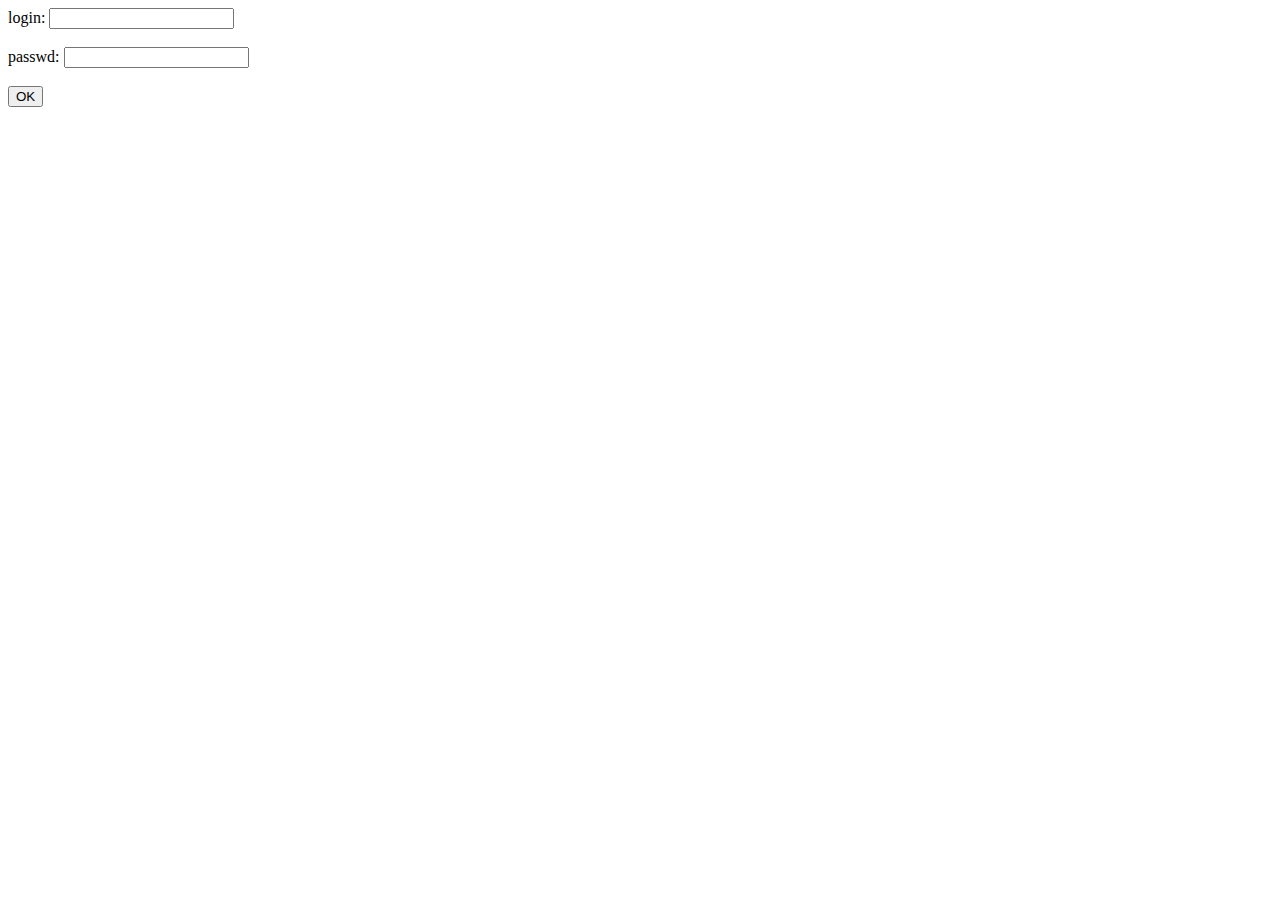
<file: d04/ex01/index.html>
<html>
	<body>
		<form action="create.php" method="POST">
		login: <input name="login" value=""><br><br>
		passwd:	<input name="passwd" value=""><br><br>
		<input type="submit" name="submit" value="OK" />
		</form>
	</body>
</html>
</file>
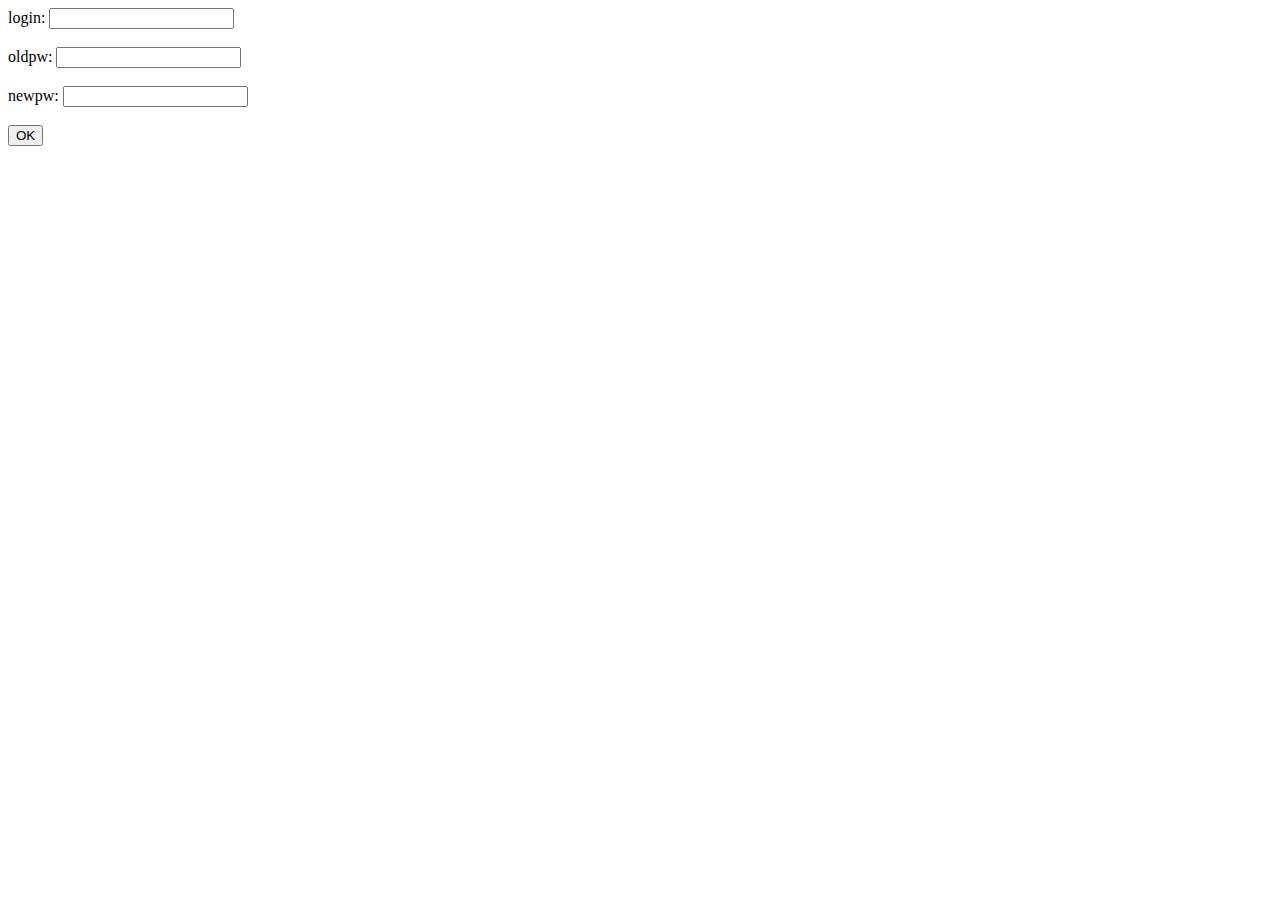
<file: d04/ex02/index.html>
<html>
	<body>
		<form action="modif.php" method="POST">
			login: <input name="login" value=""><br><br>
			oldpw: <input name="oldpw" value=""><br><br>
			newpw: <input name="newpw" value=""><br><br>
			<input type="submit" name="submit" value="OK" />
		</form>
	</body>
</html>
</file>
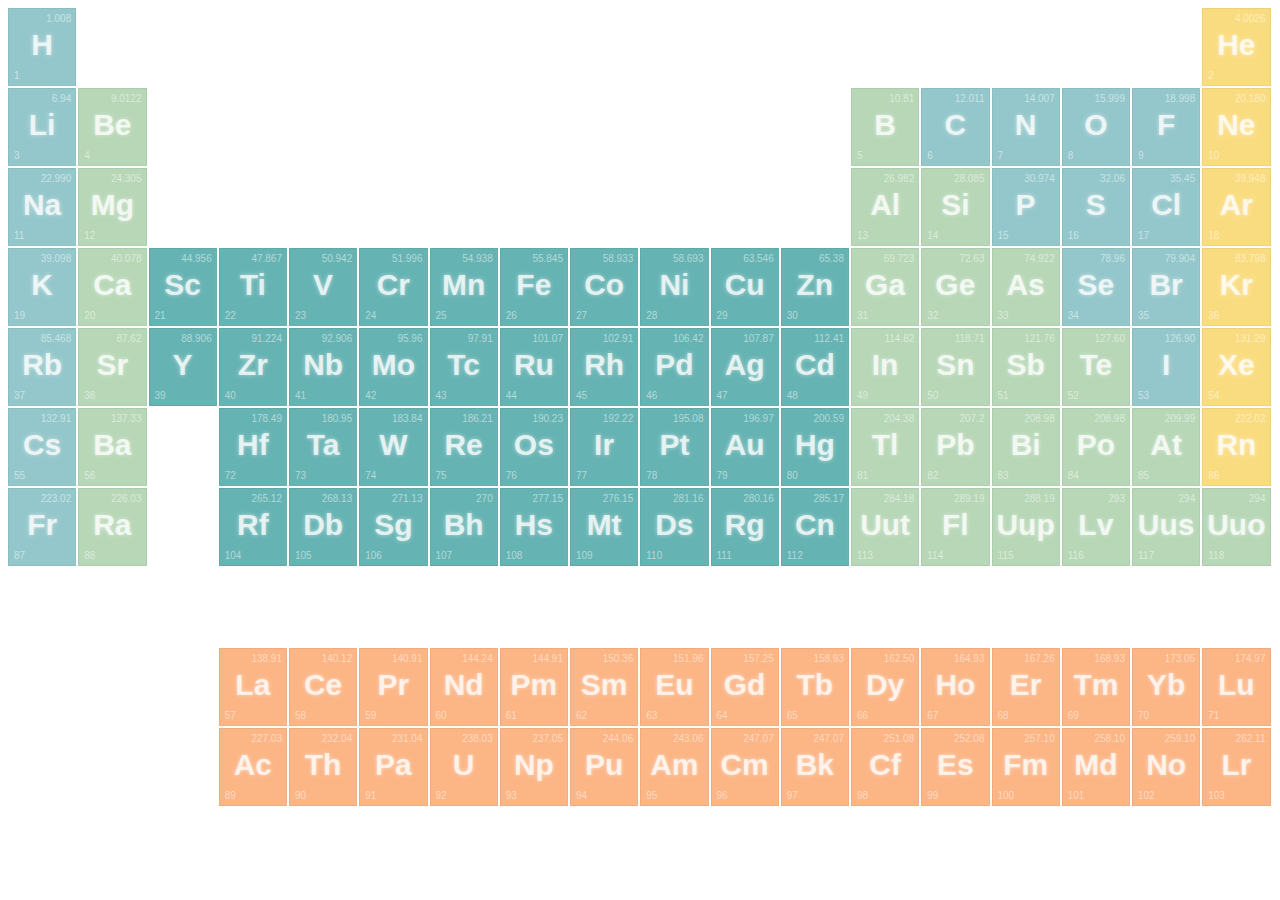
<file: d00/ex01/mendeleiev.html>
<HTML>
	<HEAD>
		<TITLE>Mr. Poopybutthole Periodic Table</TITLE>
	<STYLE>
html
{
	background: url("https://vignette4.wikia.nocookie.net/rickandmorty/images/3/37/Mr_poopy_butthole.png/revision/latest?cb=20150819161234") no-repeat center center fixed;
}
    body {
        font-family: Arial;
        .transform(translateZ(0));
    }
    
    .periodic {
        position: relative;
        height: 200px;
        margin-right: -1px;
        text-shadow: none;
    }
    
    .periodic-row {
        clear: both;
        height: 10%;
    }
    
    .cell {
        float: left;
        position: relative;
        width: 5.55%;
        height: 100%;
    }
    
    .element {
        position: absolute;
        top: 0;
        left: 0;
        bottom: 1px;
        right: 1px;
        box-sizing: border-box;
        box-shadow: 0px 0px 4px rgba(255,255,255,0.5);
        border: 1px solid rgba(0,0,0,0.05);
        text-align: center;
        cursor: default;
        pointer-events: none;
        background-color: rgba(0, 128, 128, 0.6);
    }
    
    .at_num,
    .at_details {
        position: absolute;
        font-size: 4px;
        color: rgba(255,255,255,0.5);
        opacity: 0;
    }
    
    .at_num {
        bottom: 4px;
        left: 5px;
    }
    
    .symbol {
        position: absolute;
        top: 50%;
        left: 0px;
        right: 0px;
        margin-top: -4px;
        font-size: 9px;
        line-height: 1;
        height: 9px;
        color: rgba(255,255,255,0.9);
    }
    
    .at_details {
        top: 4px;
        right: 4px;
    }

    .cell:nth-child(-n+2) .element,
    .cell:nth-child(n+13) .element {
        background-color: rgba(135, 188, 135, 0.6);
    }
    
    .cell:nth-child(1) .element,
    .periodic-row:nth-child(2) .cell:nth-child(n+14) .element,
    .periodic-row:nth-child(3) .cell:nth-child(n+15) .element,
    .periodic-row:nth-child(4) .cell:nth-child(n+16) .element,
    .periodic-row:nth-child(5) .cell:nth-child(n+17) .element {
        background-color: rgba(77, 161, 169, 0.6);
    }
    
    .periodic-row:nth-child(-n+6) .cell:nth-child(18) .element {
        background-color: rgba(246, 196, 43, 0.6);
    }
    
    .periodic-row:nth-child(n+9) .element {
        background-color: rgba(250, 131, 52, 0.6);
    }
    
    @media (min-width: 600px) {
        .periodic {
            height: 460px;
            margin-right: -2px;
        }
        
        .element {
            right: 2px;
            bottom: 2px;
        }
        
        .at_num,
        .at_details {
            font-size: 10px;
            opacity: 1;
        }
        
        .symbol {
            margin-top: -17px;
            font-size: 16px;
            font-weight: bold;
            line-height: 30px;
            height: 30px;
            color: rgba(255,255,255,0.75);
            text-shadow: 0 0 4px rgba(255,255,255,0.5);
        }
    }
    
    @media (min-width: 800px) {
        .periodic {
            height: 540px;
        }
        
        .symbol {
            font-size: 20px;
        }
    }
    
    @media (min-width: 992px) {
        .periodic {
            height: 680px;
        }
        
        .at_num,
        .at_details {
            font-size: 10px;
        }
        
        .symbol {
            font-size: 24px;
        }
    }
    
    @media (min-width: 1200px) {
        .periodic {
            height: 800px;
        }
        
        .at_num,
        .at_details {
            font-size: 10px;
        }
        
        .symbol {
            font-size: 30px;
        }
    }
	</STYLE>
	</HEAD>
	
<div class="periodic">
    <div class="periodic-row">
        <div class="cell">
            <div class="element">
                <div class="at_num">1</div>
                <div class="symbol">H</div>
                <div class="at_details">1.008</div>
            </div>
        </div>
        <div class="cell"></div>
        <div class="cell"></div>
        <div class="cell"></div>
        <div class="cell"></div>
        <div class="cell"></div>
        <div class="cell"></div>
        <div class="cell"></div>
        <div class="cell"></div>
        <div class="cell"></div>
        <div class="cell"></div>
        <div class="cell"></div>
        <div class="cell"></div>
        <div class="cell"></div>
        <div class="cell"></div>
        <div class="cell"></div>
        <div class="cell"></div>
        <div class="cell">
            <div class="element">
                <div class="at_num">2</div>
                <div class="symbol">He</div>
                <div class="at_details">4.0026</div>
            </div>
        </div>
    </div>
    <div class="periodic-row">
        <div class="cell">
            <div class="element">
                <div class="at_num">3</div>
                <div class="symbol">Li</div>
                <div class="at_details">6.94</div>
            </div>
        </div>
        <div class="cell">
            <div class="element">
                <div class="at_num">4</div>
                <div class="symbol">Be</div>
				<div class="at_details">9.0122</div>
            </div>
        </div>
        <div class="cell"></div>
        <div class="cell"></div>
        <div class="cell"></div>
        <div class="cell"></div>
        <div class="cell"></div>
        <div class="cell"></div>
        <div class="cell"></div>
        <div class="cell"></div>
        <div class="cell"></div>
        <div class="cell"></div>
        <div class="cell">
            <div class="element">
                <div class="at_num">5</div>
                <div class="symbol">B</div>
                <div class="at_details">10.81</div>
            </div>
        </div>
        <div class="cell">
            <div class="element">
                <div class="at_num">6</div>
                <div class="symbol">C</div>
                <div class="at_details">12.011</div>
            </div>
        </div>
        <div class="cell">
            <div class="element">
                <div class="at_num">7</div>
                <div class="symbol">N</div>
                <div class="at_details">14.007</div>
            </div>
        </div>
        <div class="cell">
            <div class="element">
                <div class="at_num">8</div>
                <div class="symbol">O</div>
                <div class="at_details">15.999</div>
            </div>
        </div>
        <div class="cell">
            <div class="element">
                <div class="at_num">9</div>
                <div class="symbol">F</div>
                <div class="at_details">18.998</div>
            </div>
        </div>
        <div class="cell">
            <div class="element">
                <div class="at_num">10</div>
                <div class="symbol">Ne</div>
                <div class="at_details">20.180</div>
            </div>
        </div>
    </div>
    <div class="periodic-row">
        <div class="cell">
            <div class="element">
                <div class="at_num">11</div>
                <div class="symbol">Na</div>
                <div class="at_details">22.990</div>
            </div>
        </div>
        <div class="cell">
            <div class="element">
                <div class="at_num">12</div>
                <div class="symbol">Mg</div>
                <div class="at_details">24.305</div>
            </div>
        </div>
        <div class="cell"></div>
        <div class="cell"></div>
        <div class="cell"></div>
        <div class="cell"></div>
        <div class="cell"></div>
        <div class="cell"></div>
        <div class="cell"></div>
        <div class="cell"></div>
        <div class="cell"></div>
        <div class="cell"></div>
        <div class="cell">
            <div class="element">
                <div class="at_num">13</div>
                <div class="symbol">Al</div>
                <div class="at_details">26.982</div>
            </div>
        </div>
        <div class="cell">
            <div class="element">
                <div class="at_num">14</div>
                <div class="symbol">Si</div>
                <div class="at_details">28.085</div>
            </div>
        </div>
        <div class="cell">
            <div class="element">
                <div class="at_num">15</div>
                <div class="symbol">P</div>
                <div class="at_details">30.974</div>
            </div>
        </div>
        <div class="cell">
            <div class="element">
                <div class="at_num">16</div>
                <div class="symbol">S</div>
                <div class="at_details">32.06</div>
            </div>
        </div>
        <div class="cell">
            <div class="element">
                <div class="at_num">17</div>
                <div class="symbol">Cl</div>
                <div class="at_details">35.45</div>
            </div>
        </div>
        <div class="cell">
            <div class="element">
                <div class="at_num">18</div>
                <div class="symbol">Ar</div>
                <div class="at_details">39.948</div>
            </div>
        </div>
    </div>
    <div class="periodic-row">
        <div class="cell">
            <div class="element">
                <div class="at_num">19</div>
                <div class="symbol">K</div>
				<div class="at_details">39.098</div>
            </div>
        </div>
        <div class="cell">
            <div class="element">
                <div class="at_num">20</div>
                <div class="symbol">Ca</div>
                <div class="at_details">40.078</div>
            </div>
        </div>
        <div class="cell">
            <div class="element">
                <div class="at_num">21</div>
                <div class="symbol">Sc</div>
                <div class="at_details">44.956</div>
            </div>
        </div>
        <div class="cell">
            <div class="element">
                <div class="at_num">22</div>
                <div class="symbol">Ti</div>
                <div class="at_details">47.867</div>
            </div>
        </div>
        <div class="cell">
            <div class="element">
                <div class="at_num">23</div>
                <div class="symbol">V</div>
                <div class="at_details">50.942</div>
            </div>
        </div>
        <div class="cell">
            <div class="element">
                <div class="at_num">24</div>
                <div class="symbol">Cr</div>
                <div class="at_details">51.996</div>
            </div>
        </div>
        <div class="cell">
            <div class="element">
                <div class="at_num">25</div>
                <div class="symbol">Mn</div>
                <div class="at_details">54.938</div>
            </div>
        </div>
        <div class="cell">
            <div class="element">
                <div class="at_num">26</div>
                <div class="symbol">Fe</div>
                <div class="at_details">55.845</div>
            </div>
        </div>
        <div class="cell">
            <div class="element">
                <div class="at_num">27</div>
                <div class="symbol">Co</div>
                <div class="at_details">58.933</div>
            </div>
        </div>
        <div class="cell">
            <div class="element">
                <div class="at_num">28</div>
                <div class="symbol">Ni</div>
                <div class="at_details">58.693</div>
            </div>
        </div>
        <div class="cell">
            <div class="element">
                <div class="at_num">29</div>
                <div class="symbol">Cu</div>
                <div class="at_details">63.546</div>
            </div>
        </div>
        <div class="cell">
            <div class="element">
                <div class="at_num">30</div>
                <div class="symbol">Zn</div>
                <div class="at_details">65.38</div>
            </div>
        </div>
        <div class="cell">
            <div class="element">
                <div class="at_num">31</div>
                <div class="symbol">Ga</div>
                <div class="at_details">69.723</div>
            </div>
        </div>
        <div class="cell">
            <div class="element">
                <div class="at_num">32</div>
                <div class="symbol">Ge</div>
                <div class="at_details">72.63</div>
            </div>
        </div>
        <div class="cell">
            <div class="element">
                <div class="at_num">33</div>
                <div class="symbol">As</div>
                <div class="at_details">74.922</div>
            </div>
        </div>
        <div class="cell">
            <div class="element">
                <div class="at_num">34</div>
                <div class="symbol">Se</div>
                <div class="at_details">78.96</div>
            </div>
        </div>
        <div class="cell">
            <div class="element">
                <div class="at_num">35</div>
                <div class="symbol">Br</div>
                <div class="at_details">79.904</div>
            </div>
        </div>
        <div class="cell">
            <div class="element">
                <div class="at_num">36</div>
                <div class="symbol">Kr</div>
                <div class="at_details">83.798</div>
            </div>
        </div>
    </div>
    <div class="periodic-row">
        <div class="cell">
            <div class="element">
                <div class="at_num">37</div>
                <div class="symbol">Rb</div>
                <div class="at_details">85.468</div>
            </div>
        </div>
        <div class="cell">
            <div class="element">
                <div class="at_num">38</div>
                <div class="symbol">Sr</div>
                <div class="at_details">87.62</div>
            </div>
        </div>
        <div class="cell">
            <div class="element">
                <div class="at_num">39</div>
                <div class="symbol">Y</div>
                <div class="at_details">88.906</div>
            </div>
        </div>
        <div class="cell">
            <div class="element">
                <div class="at_num">40</div>
                <div class="symbol">Zr</div>
                <div class="at_details">91.224</div>
            </div>
        </div>
        <div class="cell">
            <div class="element">
                <div class="at_num">41</div>
                <div class="symbol">Nb</div>
                <div class="at_details">92.906</div>
            </div>
        </div>
        <div class="cell">
            <div class="element">
                <div class="at_num">42</div>
                <div class="symbol">Mo</div>
                <div class="at_details">95.96</div>
            </div>
        </div>
        <div class="cell">
            <div class="element">
                <div class="at_num">43</div>
                <div class="symbol">Tc</div>
                <div class="at_details">97.91</div>
            </div>
        </div>
        <div class="cell">
            <div class="element">
                <div class="at_num">44</div>
                <div class="symbol">Ru</div>
                <div class="at_details">101.07</div>
            </div>
        </div>
        <div class="cell">
            <div class="element">
                <div class="at_num">45</div>
                <div class="symbol">Rh</div>
                <div class="at_details">102.91</div>
            </div>
        </div>
        <div class="cell">
            <div class="element">
                <div class="at_num">46</div>
                <div class="symbol">Pd</div>
                <div class="at_details">106.42</div>
            </div>
        </div>
        <div class="cell">
            <div class="element">
                <div class="at_num">47</div>
                <div class="symbol">Ag</div>
                <div class="at_details">107.87</div>
            </div>
        </div>
        <div class="cell">
            <div class="element">
                <div class="at_num">48</div>
                <div class="symbol">Cd</div>
                <div class="at_details">112.41</div>
            </div>
        </div>
        <div class="cell">
            <div class="element">
                <div class="at_num">49</div>
                <div class="symbol">In</div>
                <div class="at_details">114.82</div>
            </div>
        </div>
        <div class="cell">
            <div class="element">
                <div class="at_num">50</div>
                <div class="symbol">Sn</div>
                <div class="at_details">118.71</div>
            </div>
        </div>
        <div class="cell">
            <div class="element">
                <div class="at_num">51</div>
                <div class="symbol">Sb</div>
                <div class="at_details">121.76</div>
            </div>
        </div>
        <div class="cell">
            <div class="element">
                <div class="at_num">52</div>
                <div class="symbol">Te</div>
                <div class="at_details">127.60</div>
            </div>
        </div>
        <div class="cell">
            <div class="element">
                <div class="at_num">53</div>
                <div class="symbol">I</div>
                <div class="at_details">126.90</div>
            </div>
        </div>
        <div class="cell">
            <div class="element">
                <div class="at_num">54</div>
                <div class="symbol">Xe</div>
                <div class="at_details">131.29</div>
            </div>
        </div>
    </div>
    <div class="periodic-row">
        <div class="cell">
            <div class="element">
                <div class="at_num">55</div>
                <div class="symbol">Cs</div>
                <div class="at_details">132.91</div>
            </div>
        </div>
        <div class="cell">
            <div class="element">
                <div class="at_num">56</div>
                <div class="symbol">Ba</div>
                <div class="at_details">137.33</div>
            </div>
        </div>
        <div class="cell"></div>
        <div class="cell">
            <div class="element">
                <div class="at_num">72</div>
                <div class="symbol">Hf</div>
                <div class="at_details">178.49</div>
            </div>
        </div>
        <div class="cell">
            <div class="element">
                <div class="at_num">73</div>
                <div class="symbol">Ta</div>
                <div class="at_details">180.95</div>
            </div>
        </div>
        <div class="cell">
            <div class="element">
                <div class="at_num">74</div>
                <div class="symbol">W</div>
                <div class="at_details">183.84</div>
            </div>
        </div>
        <div class="cell">
            <div class="element">
                <div class="at_num">75</div>
                <div class="symbol">Re</div>
                <div class="at_details">186.21</div>
            </div>
        </div>
        <div class="cell">
            <div class="element">
                <div class="at_num">76</div>
                <div class="symbol">Os</div>
                <div class="at_details">190.23</div>
            </div>
        </div>
        <div class="cell">
            <div class="element">
                <div class="at_num">77</div>
                <div class="symbol">Ir</div>
                <div class="at_details">192.22</div>
            </div>
        </div>
        <div class="cell">
            <div class="element">
                <div class="at_num">78</div>
                <div class="symbol">Pt</div>
                <div class="at_details">195.08</div>
            </div>
        </div>
        <div class="cell">
            <div class="element">
                <div class="at_num">79</div>
                <div class="symbol">Au</div>
                <div class="at_details">196.97</div>
            </div>
        </div>
        <div class="cell">
            <div class="element">
                <div class="at_num">80</div>
                <div class="symbol">Hg</div>
                <div class="at_details">200.59</div>
            </div>
        </div>
        <div class="cell">
            <div class="element">
                <div class="at_num">81</div>
                <div class="symbol">Tl</div>
                <div class="at_details">204.38</div>
            </div>
        </div>
        <div class="cell">
            <div class="element">
                <div class="at_num">82</div>
                <div class="symbol">Pb</div>
                <div class="at_details">207.2</div>
            </div>
        </div>
        <div class="cell">
            <div class="element">
                <div class="at_num">83</div>
                <div class="symbol">Bi</div>
                <div class="at_details">208.98</div>
            </div>
        </div>
        <div class="cell">
            <div class="element">
                <div class="at_num">84</div>
                <div class="symbol">Po</div>
                <div class="at_details">208.98</div>
            </div>
        </div>
        <div class="cell">
            <div class="element">
                <div class="at_num">85</div>
                <div class="symbol">At</div>
                <div class="at_details">209.99</div>
            </div>
        </div>
        <div class="cell">
            <div class="element">
                <div class="at_num">86</div>
                <div class="symbol">Rn</div>
                <div class="at_details">222.02</div>
            </div>
        </div>
    </div>
    <div class="periodic-row">
        <div class="cell">
            <div class="element">
                <div class="at_num">87</div>
                <div class="symbol">Fr</div>
				<div class="at_details">223.02</div>
            </div>
        </div>
        <div class="cell">
            <div class="element">
                <div class="at_num">88</div>
                <div class="symbol">Ra</div>
                <div class="at_details">226.03</div>
            </div>
        </div>
        <div class="cell"></div>
        <div class="cell">
            <div class="element">
                <div class="at_num">104</div>
                <div class="symbol">Rf</div>
                <div class="at_details">265.12</div>
            </div>
        </div>
        <div class="cell">
            <div class="element">
                <div class="at_num">105</div>
                <div class="symbol">Db</div>
                <div class="at_details">268.13</div>
            </div>
        </div>
        <div class="cell">
            <div class="element">
                <div class="at_num">106</div>
                <div class="symbol">Sg</div>
                <div class="at_details">271.13</div>
            </div>
        </div>
        <div class="cell">
            <div class="element">
                <div class="at_num">107</div>
                <div class="symbol">Bh</div>
                <div class="at_details">270</div>
            </div>
        </div>
        <div class="cell">
            <div class="element">
                <div class="at_num">108</div>
                <div class="symbol">Hs</div>
                <div class="at_details">277.15</div>
            </div>
        </div>
        <div class="cell">
            <div class="element">
                <div class="at_num">109</div>
                <div class="symbol">Mt</div>
                <div class="at_details">276.15</div>
            </div>
        </div>
        <div class="cell">
            <div class="element">
                <div class="at_num">110</div>
                <div class="symbol">Ds</div>
                <div class="at_details">281.16</div>
            </div>
        </div>
        <div class="cell">
            <div class="element">
                <div class="at_num">111</div>
                <div class="symbol">Rg</div>
                <div class="at_details">280.16</div>
            </div>
        </div>
        <div class="cell">
            <div class="element">
                <div class="at_num">112</div>
                <div class="symbol">Cn</div>
                <div class="at_details">285.17</div>
            </div>
        </div>
        <div class="cell">
            <div class="element">
                <div class="at_num">113</div>
                <div class="symbol">Uut</div>
                <div class="at_details">284.18</div>
            </div>
        </div>
        <div class="cell">
            <div class="element">
                <div class="at_num">114</div>
                <div class="symbol">Fl</div>
                <div class="at_details">289.19</div>
            </div>
        </div>
        <div class="cell">
            <div class="element">
                <div class="at_num">115</div>
                <div class="symbol">Uup</div>
                <div class="at_details">288.19</div>
            </div>
        </div>
        <div class="cell">
            <div class="element">
                <div class="at_num">116</div>
                <div class="symbol">Lv</div>
                <div class="at_details">293</div>
            </div>
        </div>
        <div class="cell">
            <div class="element">
                <div class="at_num">117</div>
                <div class="symbol">Uus</div>
                <div class="at_details">294</div>
            </div>
        </div>
        <div class="cell">
            <div class="element">
                <div class="at_num">118</div>
                <div class="symbol">Uuo</div>
                <div class="at_details">294</div>
            </div>
        </div>
    </div>
    <div class="periodic-row"></div>
    <div class="periodic-row">
        <div class="cell"></div>
        <div class="cell"></div>
        <div class="cell"></div>
        <div class="cell">
            <div class="element">
                <div class="at_num">57</div>
                <div class="symbol">La</div>
                <div class="at_details">138.91</div>
            </div>
        </div>
        <div class="cell">
            <div class="element">
                <div class="at_num">58</div>
                <div class="symbol">Ce</div>
                <div class="at_details">140.12</div>
            </div>
        </div>
        <div class="cell">
            <div class="element">
                <div class="at_num">59</div>
                <div class="symbol">Pr</div>
                <div class="at_details">140.91</div>
            </div>
        </div>
        <div class="cell">
            <div class="element">
                <div class="at_num">60</div>
                <div class="symbol">Nd</div>
				<div class="at_details">144.24</div>
            </div>
        </div>
        <div class="cell">
            <div class="element">
                <div class="at_num">61</div>
                <div class="symbol">Pm</div>
                <div class="at_details">144.91</div>
            </div>
        </div>
        <div class="cell">
            <div class="element">
                <div class="at_num">62</div>
                <div class="symbol">Sm</div>
                <div class="at_details">150.36</div>
            </div>
        </div>
        <div class="cell">
            <div class="element">
                <div class="at_num">63</div>
                <div class="symbol">Eu</div>
                <div class="at_details">151.96</div>
            </div>
        </div>
        <div class="cell">
            <div class="element">
                <div class="at_num">64</div>
                <div class="symbol">Gd</div>
                <div class="at_details">157.25</div>
            </div>
        </div>
        <div class="cell">
            <div class="element">
                <div class="at_num">65</div>
                <div class="symbol">Tb</div>
                <div class="at_details">158.93</div>
            </div>
        </div>
        <div class="cell">
            <div class="element">
                <div class="at_num">66</div>
                <div class="symbol">Dy</div>
                <div class="at_details">162.50</div>
            </div>
        </div>
        <div class="cell">
            <div class="element">
                <div class="at_num">67</div>
                <div class="symbol">Ho</div>
                <div class="at_details">164.93</div>
            </div>
        </div>
        <div class="cell">
            <div class="element">
                <div class="at_num">68</div>
                <div class="symbol">Er</div>
                <div class="at_details">167.26</div>
            </div>
        </div>
        <div class="cell">
            <div class="element">
                <div class="at_num">69</div>
                <div class="symbol">Tm</div>
                <div class="at_details">168.93</div>
            </div>
        </div>
        <div class="cell">
            <div class="element">
                <div class="at_num">70</div>
                <div class="symbol">Yb</div>
                <div class="at_details">173.05</div>
            </div>
        </div>
        <div class="cell">
            <div class="element">
                <div class="at_num">71</div>
                <div class="symbol">Lu</div>
                <div class="at_details">174.97</div>
            </div>
        </div>
    </div>
    <div class="periodic-row">
        <div class="cell"></div>
        <div class="cell"></div>
        <div class="cell"></div>
        <div class="cell">
            <div class="element">
                <div class="at_num">89</div>
                <div class="symbol">Ac</div>
                <div class="at_details">227.03</div>
            </div>
        </div>
        <div class="cell">
            <div class="element">
                <div class="at_num">90</div>
                <div class="symbol">Th</div>
                <div class="at_details">232.04</div>
            </div>
        </div>
        <div class="cell">
            <div class="element">
                <div class="at_num">91</div>
                <div class="symbol">Pa</div>
                <div class="at_details">231.04</div>
            </div>
        </div>
        <div class="cell">
            <div class="element">
                <div class="at_num">92</div>
                <div class="symbol">U</div>
                <div class="at_details">238.03</div>
            </div>
        </div>
        <div class="cell">
            <div class="element">
                <div class="at_num">93</div>
                <div class="symbol">Np</div>
                <div class="at_details">237.05</div>
            </div>
        </div>
        <div class="cell">
            <div class="element">
                <div class="at_num">94</div>
                <div class="symbol">Pu</div>
                <div class="at_details">244.06</div>
            </div>
        </div>
        <div class="cell">
            <div class="element">
                <div class="at_num">95</div>
                <div class="symbol">Am</div>
                <div class="at_details">243.06</div>
            </div>
        </div>
        <div class="cell">
            <div class="element">
                <div class="at_num">96</div>
                <div class="symbol">Cm</div>
                <div class="at_details">247.07</div>
            </div>
        </div>
        <div class="cell">
            <div class="element">
                <div class="at_num">97</div>
                <div class="symbol">Bk</div>
                <div class="at_details">247.07</div>
            </div>
        </div>
        <div class="cell">
            <div class="element">
                <div class="at_num">98</div>
                <div class="symbol">Cf</div>
                <div class="at_details">251.08</div>
            </div>
        </div>
        <div class="cell">
            <div class="element">
                <div class="at_num">99</div>
                <div class="symbol">Es</div>
                <div class="at_details">252.08</div>
            </div>
        </div>
        <div class="cell">
            <div class="element">
                <div class="at_num">100</div>
                <div class="symbol">Fm</div>
                <div class="at_details">257.10</div>
            </div>
        </div>
        <div class="cell">
            <div class="element">
                <div class="at_num">101</div>
                <div class="symbol">Md</div>
                <div class="at_details">258.10</div>
            </div>
        </div>
        <div class="cell">
            <div class="element">
                <div class="at_num">102</div>
                <div class="symbol">No</div>
                <div class="at_details">259.10</div>
            </div>
        </div>
        <div class="cell">
            <div class="element">
                <div class="at_num">103</div>
                <div class="symbol">Lr</div>
                <div class="at_details">262.11</div>
            </div>
        </div>
    </div>
    <div style="clear: both;"></div>
</div>
</HTML>
</file>
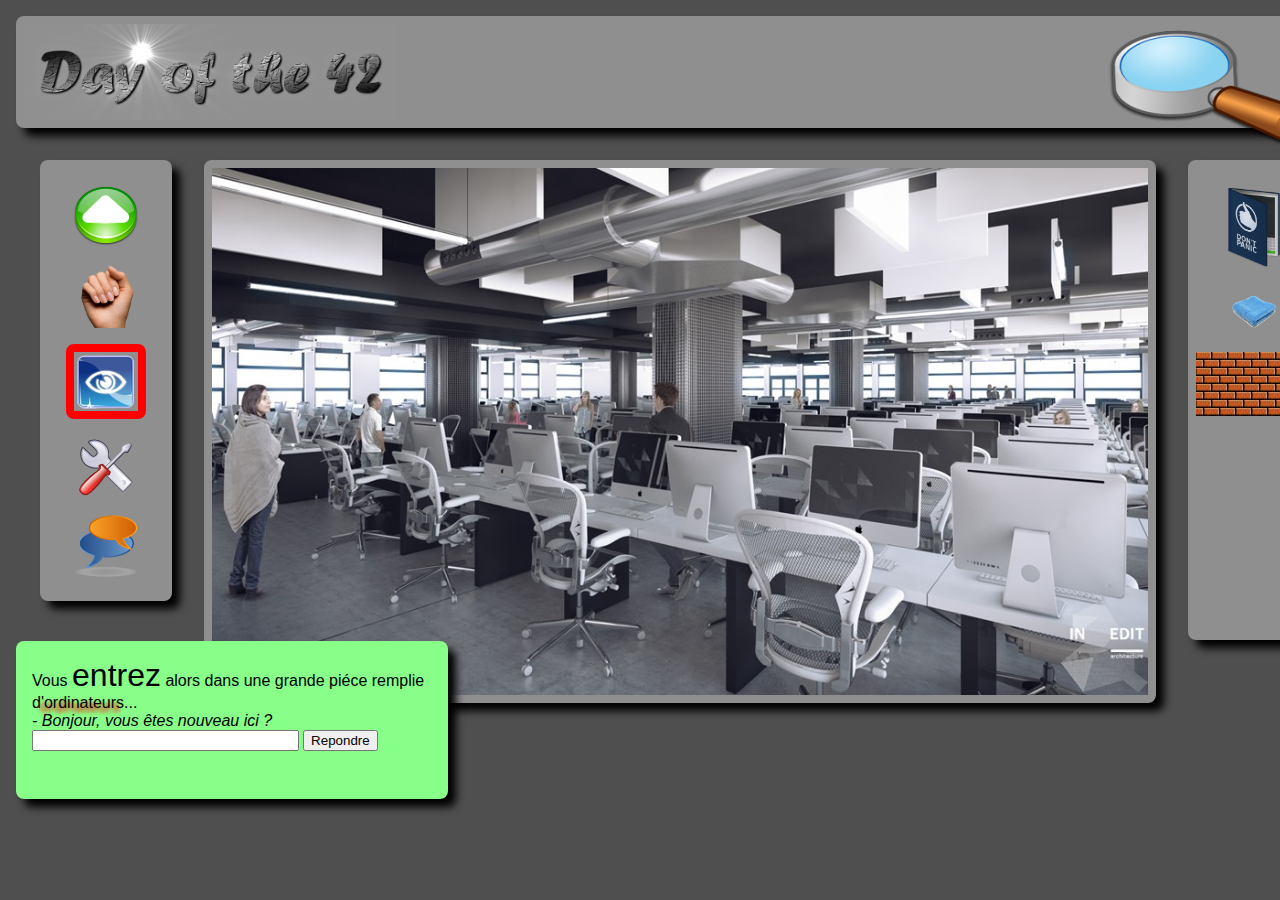
<file: d00/ex02/doft.html>
<html>
    <head>
        <title>Day of the 42</title>
        <meta http-equiv="content-type" content="text/html; charset=utf-8"/>
        <link rel="stylesheet" type="text/css" href="doft.css"/>
    </head>
    <body>
        <div class="container">
            <header class="box">
                <img class="img-header" src="resources/day_of_the_42.png" title="Mr Poopybutt hole"/>
                <a href="http://www.disney.com" title="Mr Poopybutt hole">
                    <img class="img-reload" src="resources/reload.png"/>
                </a>
                <a href="http://www.relaischateaux.com" title="Mr Poopybutt hole">
                    <img class="img-close" src="resources/close.gif"/>
                </a>
                <a ti>
                <img class="img-mag" src="resources/loupe.png" title="Mr Poopybutt hole"/>
            </header>
            <div class="padding-v">
                <aside class="col2">
                    <div class="box">
                        <center>
                            <a href="#" title="Mr Poopybutt hole"><img class="img-icon" src="resources/arrow.png"/></a>
                            <a href="#" title="Mr Poopybutt hole"><img class="img-icon" src="resources/main.png"/></a>
                            <a href="#" title="Mr Poopybutt hole"><img class="img-icon borders" src="resources/oeil.png"/></a>
                            <a href="#" title="Mr Poopybutt hole"><img class="img-icon" src="resources/outil.png"/></a>
                            <a href="#" title="Mr Poopybutt hole"><img class="img-icon" src="resources/chat-icon.png"/></a>
                        </center>
                    </div>
                </aside><article class="col8">
                             <div class="box">
                                 <img class="img-full" title="Mr Poopybutt hole" src="resources/cluster.jpg" usemap = "#map">
                                     <map name="map">
                                         <area shape="rect" coords="300,300,400,450" title="Ikea" href="http://www.ikea.com">
                                             <area shape="rect" coords="900,300,750,420" title="Apple" href="http://www.apple.com">
                                                 </map>
                                     </div>
                         </article><aside class="col2">
                                        <div class="box col-right">
                                            <center>
                                                <a href="#" title="Mr Poopybutt hole"><img class="img-icon" src="resources/book.png"/></a>
                                                <a href="#" title="Mr Poopybutt hole"><img class="img-icon" src="resources/towel.png"/></a>
                                            </center>
                                            <a href="#" title="Mr Poopybutt hole"><div class="img-bricks"></div></a>
                                        </div>
                                    </aside>
            </div>
            <div class="window">
                Vous <span class="txt-big">entrez</span> alors dans une grande piéce remplie d'<span class="txt-shadow">ordinateurs</span>...<br/>
                <span class="txt-italic">- Bonjour, vous êtes nouveau ici ?</span><br/>
                <input type="text" class="input-text"/>
                <button>Repondre</button>
            </div>
        </div>
    </body>
</html>
</file>
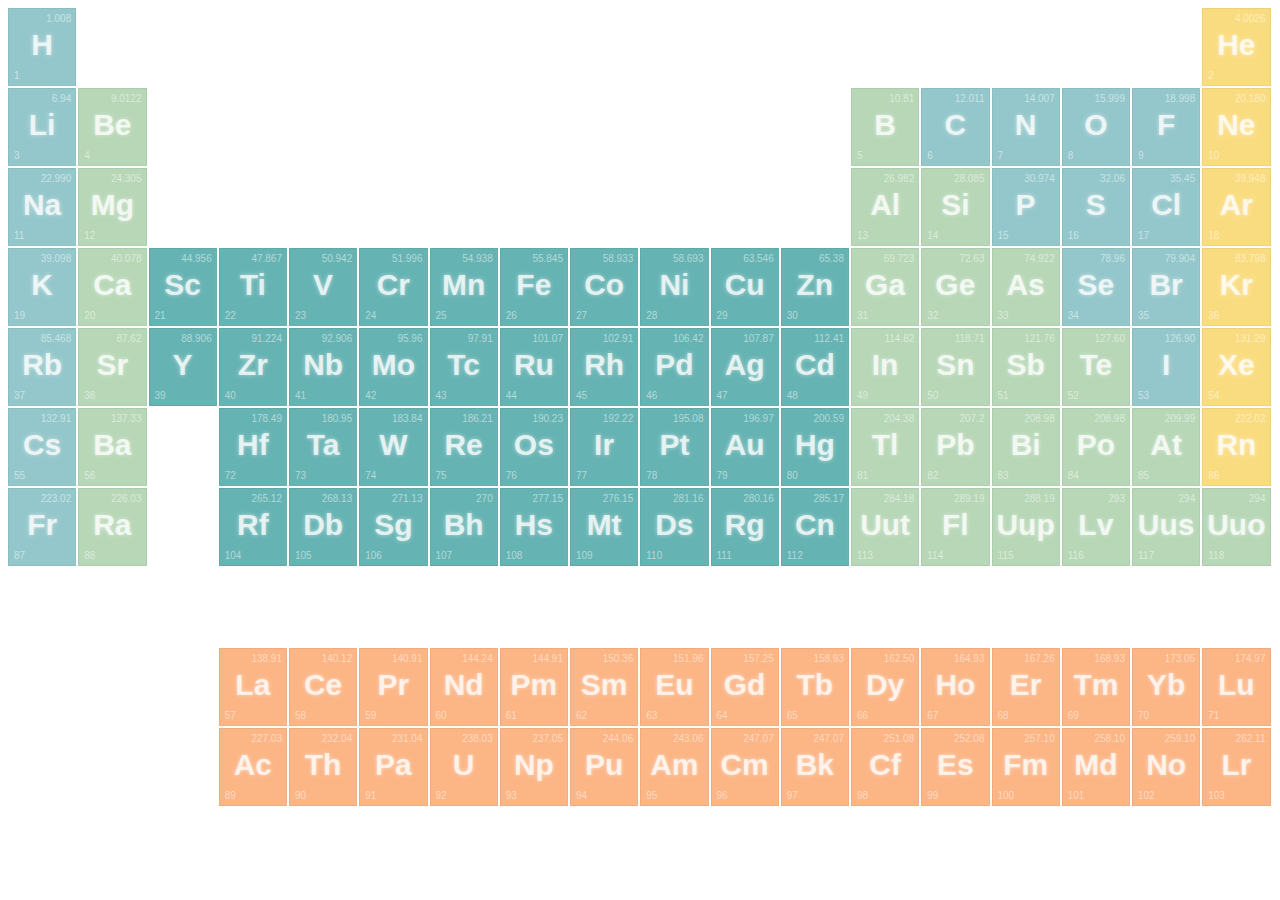
<file: d00/ex03/responsive.html>
<HTML>
	<HEAD>
		<TITLE>Mr. Poopybutthole Responsive Periodic Table</TITLE>
		<link rel="stylesheet" href="responsive.css">
	</HEAD>
    <div class="periodic">
        <div class="periodic-row">
            <div class="cell">
                <div class="element">
                    <div class="at_num">1</div>
                    <div class="symbol">H</div>
                    <div class="at_details">1.008</div>
                </div>
            </div>
            <div class="cell"></div>
            <div class="cell"></div>
            <div class="cell"></div>
            <div class="cell"></div>
            <div class="cell"></div>
            <div class="cell"></div>
            <div class="cell"></div>
            <div class="cell"></div>
            <div class="cell"></div>
            <div class="cell"></div>
            <div class="cell"></div>
            <div class="cell"></div>
            <div class="cell"></div>
            <div class="cell"></div>
            <div class="cell"></div>
            <div class="cell"></div>
            <div class="cell">
                <div class="element">
                    <div class="at_num">2</div>
                    <div class="symbol">He</div>
                    <div class="at_details">4.0026</div>
                </div>
            </div>
        </div>
        <div class="periodic-row">
            <div class="cell">
                <div class="element">
                    <div class="at_num">3</div>
                    <div class="symbol">Li</div>
                    <div class="at_details">6.94</div>
                </div>
            </div>
            <div class="cell">
                <div class="element">
                    <div class="at_num">4</div>
                    <div class="symbol">Be</div>
                    <div class="at_details">9.0122</div>
                </div>
            </div>
            <div class="cell"></div>
            <div class="cell"></div>
            <div class="cell"></div>
            <div class="cell"></div>
            <div class="cell"></div>
            <div class="cell"></div>
            <div class="cell"></div>
            <div class="cell"></div>
            <div class="cell"></div>
            <div class="cell"></div>
            <div class="cell">
                <div class="element">
                    <div class="at_num">5</div>
                    <div class="symbol">B</div>
                    <div class="at_details">10.81</div>
                </div>
            </div>
            <div class="cell">
                <div class="element">
                    <div class="at_num">6</div>
                    <div class="symbol">C</div>
                    <div class="at_details">12.011</div>
                </div>
            </div>
            <div class="cell">
                <div class="element">
                    <div class="at_num">7</div>
                    <div class="symbol">N</div>
                    <div class="at_details">14.007</div>
                </div>
            </div>
            <div class="cell">
                <div class="element">
                    <div class="at_num">8</div>
                    <div class="symbol">O</div>
                    <div class="at_details">15.999</div>
                </div>
            </div>
            <div class="cell">
                <div class="element">
                    <div class="at_num">9</div>
                    <div class="symbol">F</div>
                    <div class="at_details">18.998</div>
                </div>
            </div>
            <div class="cell">
                <div class="element">
                    <div class="at_num">10</div>
                    <div class="symbol">Ne</div>
                    <div class="at_details">20.180</div>
                </div>
            </div>
        </div>
        <div class="periodic-row">
            <div class="cell">
                <div class="element">
                    <div class="at_num">11</div>
                    <div class="symbol">Na</div>
                    <div class="at_details">22.990</div>
                </div>
            </div>
            <div class="cell">
                <div class="element">
                    <div class="at_num">12</div>
                    <div class="symbol">Mg</div>
                    <div class="at_details">24.305</div>
                </div>
            </div>
            <div class="cell"></div>
            <div class="cell"></div>
            <div class="cell"></div>
            <div class="cell"></div>
            <div class="cell"></div>
            <div class="cell"></div>
            <div class="cell"></div>
            <div class="cell"></div>
            <div class="cell"></div>
            <div class="cell"></div>
            <div class="cell">
                <div class="element">
                    <div class="at_num">13</div>
                    <div class="symbol">Al</div>
                    <div class="at_details">26.982</div>
                </div>
            </div>
            <div class="cell">
                <div class="element">
                    <div class="at_num">14</div>
                    <div class="symbol">Si</div>
                    <div class="at_details">28.085</div>
                </div>
            </div>
            <div class="cell">
                <div class="element">
                    <div class="at_num">15</div>
                    <div class="symbol">P</div>
                    <div class="at_details">30.974</div>
                </div>
            </div>
            <div class="cell">
                <div class="element">
                    <div class="at_num">16</div>
                    <div class="symbol">S</div>
                    <div class="at_details">32.06</div>
                </div>
            </div>
            <div class="cell">
                <div class="element">
                    <div class="at_num">17</div>
                    <div class="symbol">Cl</div>
                    <div class="at_details">35.45</div>
                </div>
            </div>
            <div class="cell">
                <div class="element">
                    <div class="at_num">18</div>
                    <div class="symbol">Ar</div>
                    <div class="at_details">39.948</div>
                </div>
            </div>
        </div>
        <div class="periodic-row">
            <div class="cell">
                <div class="element">
                    <div class="at_num">19</div>
                    <div class="symbol">K</div>
                    <div class="at_details">39.098</div>
                </div>
            </div>
            <div class="cell">
                <div class="element">
                    <div class="at_num">20</div>
                    <div class="symbol">Ca</div>
                    <div class="at_details">40.078</div>
                </div>
            </div>
            <div class="cell">
                <div class="element">
                    <div class="at_num">21</div>
                    <div class="symbol">Sc</div>
                    <div class="at_details">44.956</div>
                </div>
            </div>
            <div class="cell">
                <div class="element">
                    <div class="at_num">22</div>
                    <div class="symbol">Ti</div>
                    <div class="at_details">47.867</div>
                </div>
            </div>
            <div class="cell">
                <div class="element">
                    <div class="at_num">23</div>
                    <div class="symbol">V</div>
                    <div class="at_details">50.942</div>
                </div>
            </div>
            <div class="cell">
                <div class="element">
                    <div class="at_num">24</div>
                    <div class="symbol">Cr</div>
                    <div class="at_details">51.996</div>
                </div>
            </div>
            <div class="cell">
                <div class="element">
                    <div class="at_num">25</div>
                    <div class="symbol">Mn</div>
                    <div class="at_details">54.938</div>
                </div>
            </div>
            <div class="cell">
                <div class="element">
                    <div class="at_num">26</div>
                    <div class="symbol">Fe</div>
                    <div class="at_details">55.845</div>
                </div>
            </div>
            <div class="cell">
                <div class="element">
                    <div class="at_num">27</div>
                    <div class="symbol">Co</div>
                    <div class="at_details">58.933</div>
                </div>
            </div>
            <div class="cell">
                <div class="element">
                    <div class="at_num">28</div>
                    <div class="symbol">Ni</div>
                    <div class="at_details">58.693</div>
                </div>
            </div>
            <div class="cell">
                <div class="element">
                    <div class="at_num">29</div>
                    <div class="symbol">Cu</div>
                    <div class="at_details">63.546</div>
                </div>
            </div>
            <div class="cell">
                <div class="element">
                    <div class="at_num">30</div>
                    <div class="symbol">Zn</div>
                    <div class="at_details">65.38</div>
                </div>
            </div>
            <div class="cell">
                <div class="element">
                    <div class="at_num">31</div>
                    <div class="symbol">Ga</div>
                    <div class="at_details">69.723</div>
                </div>
            </div>
            <div class="cell">
                <div class="element">
                    <div class="at_num">32</div>
                    <div class="symbol">Ge</div>
                    <div class="at_details">72.63</div>
                </div>
            </div>
            <div class="cell">
                <div class="element">
                    <div class="at_num">33</div>
                    <div class="symbol">As</div>
                    <div class="at_details">74.922</div>
                </div>
            </div>
            <div class="cell">
                <div class="element">
                    <div class="at_num">34</div>
                    <div class="symbol">Se</div>
                    <div class="at_details">78.96</div>
                </div>
            </div>
            <div class="cell">
                <div class="element">
                    <div class="at_num">35</div>
                    <div class="symbol">Br</div>
                    <div class="at_details">79.904</div>
                </div>
            </div>
            <div class="cell">
                <div class="element">
                    <div class="at_num">36</div>
                    <div class="symbol">Kr</div>
                    <div class="at_details">83.798</div>
                </div>
            </div>
        </div>
        <div class="periodic-row">
            <div class="cell">
                <div class="element">
                    <div class="at_num">37</div>
                    <div class="symbol">Rb</div>
                    <div class="at_details">85.468</div>
                </div>
            </div>
            <div class="cell">
                <div class="element">
                    <div class="at_num">38</div>
                    <div class="symbol">Sr</div>
                    <div class="at_details">87.62</div>
                </div>
            </div>
            <div class="cell">
                <div class="element">
                    <div class="at_num">39</div>
                    <div class="symbol">Y</div>
                    <div class="at_details">88.906</div>
                </div>
            </div>
            <div class="cell">
                <div class="element">
                    <div class="at_num">40</div>
                    <div class="symbol">Zr</div>
                    <div class="at_details">91.224</div>
                </div>
            </div>
            <div class="cell">
                <div class="element">
                    <div class="at_num">41</div>
                    <div class="symbol">Nb</div>
                    <div class="at_details">92.906</div>
                </div>
            </div>
            <div class="cell">
                <div class="element">
                    <div class="at_num">42</div>
                    <div class="symbol">Mo</div>
                    <div class="at_details">95.96</div>
                </div>
            </div>
            <div class="cell">
                <div class="element">
                    <div class="at_num">43</div>
                    <div class="symbol">Tc</div>
                    <div class="at_details">97.91</div>
                </div>
            </div>
            <div class="cell">
                <div class="element">
                    <div class="at_num">44</div>
                    <div class="symbol">Ru</div>
                    <div class="at_details">101.07</div>
                </div>
            </div>
            <div class="cell">
                <div class="element">
                    <div class="at_num">45</div>
                    <div class="symbol">Rh</div>
                    <div class="at_details">102.91</div>
                </div>
            </div>
            <div class="cell">
                <div class="element">
                    <div class="at_num">46</div>
                    <div class="symbol">Pd</div>
                    <div class="at_details">106.42</div>
                </div>
            </div>
            <div class="cell">
                <div class="element">
                    <div class="at_num">47</div>
                    <div class="symbol">Ag</div>
                    <div class="at_details">107.87</div>
                </div>
            </div>
            <div class="cell">
                <div class="element">
                    <div class="at_num">48</div>
                    <div class="symbol">Cd</div>
                    <div class="at_details">112.41</div>
                </div>
            </div>
            <div class="cell">
                <div class="element">
                    <div class="at_num">49</div>
                    <div class="symbol">In</div>
                    <div class="at_details">114.82</div>
                </div>
            </div>
            <div class="cell">
                <div class="element">
                    <div class="at_num">50</div>
                    <div class="symbol">Sn</div>
                    <div class="at_details">118.71</div>
                </div>
            </div>
            <div class="cell">
                <div class="element">
                    <div class="at_num">51</div>
                    <div class="symbol">Sb</div>
                    <div class="at_details">121.76</div>
                </div>
            </div>
            <div class="cell">
                <div class="element">
                    <div class="at_num">52</div>
                    <div class="symbol">Te</div>
                    <div class="at_details">127.60</div>
                </div>
            </div>
            <div class="cell">
                <div class="element">
                    <div class="at_num">53</div>
                    <div class="symbol">I</div>
                    <div class="at_details">126.90</div>
                </div>
            </div>
            <div class="cell">
                <div class="element">
                    <div class="at_num">54</div>
                    <div class="symbol">Xe</div>
                    <div class="at_details">131.29</div>
                </div>
            </div>
        </div>
        <div class="periodic-row">
            <div class="cell">
                <div class="element">
                    <div class="at_num">55</div>
                    <div class="symbol">Cs</div>
                    <div class="at_details">132.91</div>
                </div>
            </div>
            <div class="cell">
                <div class="element">
                    <div class="at_num">56</div>
                    <div class="symbol">Ba</div>
                    <div class="at_details">137.33</div>
                </div>
            </div>
            <div class="cell"></div>
            <div class="cell">
                <div class="element">
                    <div class="at_num">72</div>
                    <div class="symbol">Hf</div>
                    <div class="at_details">178.49</div>
                </div>
            </div>
            <div class="cell">
                <div class="element">
                    <div class="at_num">73</div>
                    <div class="symbol">Ta</div>
                    <div class="at_details">180.95</div>
                </div>
            </div>
            <div class="cell">
                <div class="element">
                    <div class="at_num">74</div>
                    <div class="symbol">W</div>
                    <div class="at_details">183.84</div>
                </div>
            </div>
            <div class="cell">
                <div class="element">
                    <div class="at_num">75</div>
                    <div class="symbol">Re</div>
                    <div class="at_details">186.21</div>
                </div>
            </div>
            <div class="cell">
                <div class="element">
                    <div class="at_num">76</div>
                    <div class="symbol">Os</div>
                    <div class="at_details">190.23</div>
                </div>
            </div>
            <div class="cell">
                <div class="element">
                    <div class="at_num">77</div>
                    <div class="symbol">Ir</div>
                    <div class="at_details">192.22</div>
                </div>
            </div>
            <div class="cell">
                <div class="element">
                    <div class="at_num">78</div>
                    <div class="symbol">Pt</div>
                    <div class="at_details">195.08</div>
                </div>
            </div>
            <div class="cell">
                <div class="element">
                    <div class="at_num">79</div>
                    <div class="symbol">Au</div>
                    <div class="at_details">196.97</div>
                </div>
            </div>
            <div class="cell">
                <div class="element">
                    <div class="at_num">80</div>
                    <div class="symbol">Hg</div>
                    <div class="at_details">200.59</div>
                </div>
            </div>
            <div class="cell">
                <div class="element">
                    <div class="at_num">81</div>
                    <div class="symbol">Tl</div>
                    <div class="at_details">204.38</div>
                </div>
            </div>
            <div class="cell">
                <div class="element">
                    <div class="at_num">82</div>
                    <div class="symbol">Pb</div>
                    <div class="at_details">207.2</div>
                </div>
            </div>
            <div class="cell">
                <div class="element">
                    <div class="at_num">83</div>
                    <div class="symbol">Bi</div>
                    <div class="at_details">208.98</div>
                </div>
            </div>
            <div class="cell">
                <div class="element">
                    <div class="at_num">84</div>
                    <div class="symbol">Po</div>
                    <div class="at_details">208.98</div>
                </div>
            </div>
            <div class="cell">
                <div class="element">
                    <div class="at_num">85</div>
                    <div class="symbol">At</div>
                    <div class="at_details">209.99</div>
                </div>
            </div>
            <div class="cell">
                <div class="element">
                    <div class="at_num">86</div>
                    <div class="symbol">Rn</div>
                    <div class="at_details">222.02</div>
                </div>
            </div>
        </div>
        <div class="periodic-row">
            <div class="cell">
                <div class="element">
                    <div class="at_num">87</div>
                    <div class="symbol">Fr</div>
                    <div class="at_details">223.02</div>
                </div>
            </div>
            <div class="cell">
                <div class="element">
                    <div class="at_num">88</div>
                    <div class="symbol">Ra</div>
                    <div class="at_details">226.03</div>
                </div>
            </div>
            <div class="cell"></div>
            <div class="cell">
                <div class="element">
                    <div class="at_num">104</div>
                    <div class="symbol">Rf</div>
                    <div class="at_details">265.12</div>
                </div>
            </div>
            <div class="cell">
                <div class="element">
                    <div class="at_num">105</div>
                    <div class="symbol">Db</div>
                    <div class="at_details">268.13</div>
                </div>
            </div>
            <div class="cell">
                <div class="element">
                    <div class="at_num">106</div>
                    <div class="symbol">Sg</div>
                    <div class="at_details">271.13</div>
                </div>
            </div>
            <div class="cell">
                <div class="element">
                    <div class="at_num">107</div>
                    <div class="symbol">Bh</div>
                    <div class="at_details">270</div>
                </div>
            </div>
            <div class="cell">
                <div class="element">
                    <div class="at_num">108</div>
                    <div class="symbol">Hs</div>
                    <div class="at_details">277.15</div>
                </div>
            </div>
            <div class="cell">
                <div class="element">
                    <div class="at_num">109</div>
                    <div class="symbol">Mt</div>
                    <div class="at_details">276.15</div>
                </div>
            </div>
            <div class="cell">
                <div class="element">
                    <div class="at_num">110</div>
                    <div class="symbol">Ds</div>
                    <div class="at_details">281.16</div>
                </div>
            </div>
            <div class="cell">
                <div class="element">
                    <div class="at_num">111</div>
                    <div class="symbol">Rg</div>
                    <div class="at_details">280.16</div>
                </div>
            </div>
            <div class="cell">
                <div class="element">
                    <div class="at_num">112</div>
                    <div class="symbol">Cn</div>
                    <div class="at_details">285.17</div>
                </div>
            </div>
            <div class="cell">
                <div class="element">
                    <div class="at_num">113</div>
                    <div class="symbol">Uut</div>
                    <div class="at_details">284.18</div>
                </div>
            </div>
            <div class="cell">
                <div class="element">
                    <div class="at_num">114</div>
                    <div class="symbol">Fl</div>
                    <div class="at_details">289.19</div>
                </div>
            </div>
            <div class="cell">
                <div class="element">
                    <div class="at_num">115</div>
                    <div class="symbol">Uup</div>
                    <div class="at_details">288.19</div>
                </div>
            </div>
            <div class="cell">
                <div class="element">
                    <div class="at_num">116</div>
                    <div class="symbol">Lv</div>
                    <div class="at_details">293</div>
                </div>
            </div>
            <div class="cell">
                <div class="element">
                    <div class="at_num">117</div>
                    <div class="symbol">Uus</div>
                    <div class="at_details">294</div>
                </div>
            </div>
            <div class="cell">
                <div class="element">
                    <div class="at_num">118</div>
                    <div class="symbol">Uuo</div>
                    <div class="at_details">294</div>
                </div>
            </div>
        </div>
        <div class="periodic-row"></div>
        <div class="periodic-row">
            <div class="cell"></div>
            <div class="cell"></div>
            <div class="cell"></div>
            <div class="cell">
                <div class="element">
                    <div class="at_num">57</div>
                    <div class="symbol">La</div>
                    <div class="at_details">138.91</div>
                </div>
            </div>
            <div class="cell">
                <div class="element">
                    <div class="at_num">58</div>
                    <div class="symbol">Ce</div>
                    <div class="at_details">140.12</div>
                </div>
            </div>
            <div class="cell">
                <div class="element">
                    <div class="at_num">59</div>
                    <div class="symbol">Pr</div>
                    <div class="at_details">140.91</div>
                </div>
            </div>
            <div class="cell">
                <div class="element">
                    <div class="at_num">60</div>
                    <div class="symbol">Nd</div>
                    <div class="at_details">144.24</div>
                </div>
            </div>
            <div class="cell">
                <div class="element">
                    <div class="at_num">61</div>
                    <div class="symbol">Pm</div>
                    <div class="at_details">144.91</div>
                </div>
            </div>
            <div class="cell">
                <div class="element">
                    <div class="at_num">62</div>
                    <div class="symbol">Sm</div>
                    <div class="at_details">150.36</div>
                </div>
            </div>
            <div class="cell">
                <div class="element">
                    <div class="at_num">63</div>
                    <div class="symbol">Eu</div>
                    <div class="at_details">151.96</div>
                </div>
            </div>
            <div class="cell">
                <div class="element">
                    <div class="at_num">64</div>
                    <div class="symbol">Gd</div>
                    <div class="at_details">157.25</div>
                </div>
            </div>
            <div class="cell">
                <div class="element">
                    <div class="at_num">65</div>
                    <div class="symbol">Tb</div>
                    <div class="at_details">158.93</div>
                </div>
            </div>
            <div class="cell">
                <div class="element">
                    <div class="at_num">66</div>
                    <div class="symbol">Dy</div>
                    <div class="at_details">162.50</div>
                </div>
            </div>
            <div class="cell">
                <div class="element">
                    <div class="at_num">67</div>
                    <div class="symbol">Ho</div>
                    <div class="at_details">164.93</div>
                </div>
            </div>
            <div class="cell">
                <div class="element">
                    <div class="at_num">68</div>
                    <div class="symbol">Er</div>
                    <div class="at_details">167.26</div>
                </div>
            </div>
            <div class="cell">
                <div class="element">
                    <div class="at_num">69</div>
                    <div class="symbol">Tm</div>
                    <div class="at_details">168.93</div>
                </div>
            </div>
            <div class="cell">
                <div class="element">
                    <div class="at_num">70</div>
                    <div class="symbol">Yb</div>
                    <div class="at_details">173.05</div>
                </div>
            </div>
            <div class="cell">
                <div class="element">
                    <div class="at_num">71</div>
                    <div class="symbol">Lu</div>
                    <div class="at_details">174.97</div>
                </div>
            </div>
        </div>
        <div class="periodic-row">
            <div class="cell"></div>
            <div class="cell"></div>
            <div class="cell"></div>
            <div class="cell">
                <div class="element">
                    <div class="at_num">89</div>
                    <div class="symbol">Ac</div>
                    <div class="at_details">227.03</div>
                </div>
            </div>
            <div class="cell">
                <div class="element">
                    <div class="at_num">90</div>
                    <div class="symbol">Th</div>
                    <div class="at_details">232.04</div>
                </div>
            </div>
            <div class="cell">
                <div class="element">
                    <div class="at_num">91</div>
                    <div class="symbol">Pa</div>
                    <div class="at_details">231.04</div>
                </div>
            </div>
            <div class="cell">
                <div class="element">
                    <div class="at_num">92</div>
                    <div class="symbol">U</div>
                    <div class="at_details">238.03</div>
                </div>
            </div>
            <div class="cell">
                <div class="element">
                    <div class="at_num">93</div>
                    <div class="symbol">Np</div>
                    <div class="at_details">237.05</div>
                </div>
            </div>
            <div class="cell">
                <div class="element">
                    <div class="at_num">94</div>
                    <div class="symbol">Pu</div>
                    <div class="at_details">244.06</div>
                </div>
            </div>
            <div class="cell">
                <div class="element">
                    <div class="at_num">95</div>
                    <div class="symbol">Am</div>
                    <div class="at_details">243.06</div>
                </div>
            </div>
            <div class="cell">
                <div class="element">
                    <div class="at_num">96</div>
                    <div class="symbol">Cm</div>
                    <div class="at_details">247.07</div>
                </div>
            </div>
            <div class="cell">
                <div class="element">
                    <div class="at_num">97</div>
                    <div class="symbol">Bk</div>
                    <div class="at_details">247.07</div>
                </div>
            </div>
            <div class="cell">
                <div class="element">
                    <div class="at_num">98</div>
                    <div class="symbol">Cf</div>
                    <div class="at_details">251.08</div>
                </div>
            </div>
            <div class="cell">
                <div class="element">
                    <div class="at_num">99</div>
                    <div class="symbol">Es</div>
                    <div class="at_details">252.08</div>
                </div>
            </div>
            <div class="cell">
                <div class="element">
                    <div class="at_num">100</div>
                    <div class="symbol">Fm</div>
                    <div class="at_details">257.10</div>
                </div>
            </div>
            <div class="cell">
                <div class="element">
                    <div class="at_num">101</div>
                    <div class="symbol">Md</div>
                    <div class="at_details">258.10</div>
                </div>
            </div>
            <div class="cell">
                <div class="element">
                    <div class="at_num">102</div>
                    <div class="symbol">No</div>
                    <div class="at_details">259.10</div>
                </div>
            </div>
            <div class="cell">
                <div class="element">
                    <div class="at_num">103</div>
                    <div class="symbol">Lr</div>
                    <div class="at_details">262.11</div>
                </div>
            </div>
        </div>
        <div style="clear: both;"></div>
    </div>
</HTML>
</file>
<file: d00/ex02/doft.css>
html 
{
	margin: 0;
	padding: 0;
	font-size: 16px;
	font-family: sans-serif;
}

body 
{
	margin: 0;
	padding: 0;
	background-color: #4F4F4F;
}

.box 
{
	margin: 1em;
	padding: .5em;
	box-sizing: border-box;
	background-color: #8F8F8F;
	border-radius: .5em;
	box-shadow: .5em .5em .5em black;
}

header 
{
	display: block;
	position: relative;
}

.col1, .col2, .col8, .col10 
{
	display: inline-block;
	vertical-align: top;
}

.col2 {width: 12.5%;}
.col8 {width: 75%;}

.container 
{
	position: relative;
	margin: auto;
	width: 85em;
}
.col-right {min-height: 30em;}

.padding-v {padding: 0 1.5em;}

.img-header {height: 6em;}

.img-reload 
{
	position: absolute;
	right: .5em;
	top: .5em;
	width: 1em;
}

.img-mag 
{
	position: absolute;
	right: 1.5em;
	top: .5em;
	height: 8em; 
}

.img-close 
{
	position: absolute;
	right: .5em;
	bottom: .5em;
	width: 1em;
}

.img-full {width: 100%;}

.img-icon 
{
	display: block;
	margin: 1em;
	width: 4em;
}

.img-bricks 
{
	width: 100%;
	height: 4em;
	background-image: url("resources/brick.jpg");
}

.borders 
{
	border: .5em solid red;
	border-radius: .5em;
}

.txt-big 
{
	font-size: 2em;
}
.txt-shadow 
{
	text-shadow: -.25em .25em .25em red;
}
.txt-italic {font-style: italic;}

.input-text {width: 20em;}

.window 
{
	position: absolute;
	bottom: -5em;
	left: 1em;
	width: 25em;
	padding: 1em 1em 3em 1em;
	background-color: #8F8;
	border-radius: .5em;
	box-shadow: .5em .5em .5em black;
}
</file>
<file: d00/ex03/responsive.css>
html
{
    background: url("https://vignette4.wikia.nocookie.net/rickandmorty/images/3/37/Mr_poopy_butthole.png/revision/latest?cb=20150819161234") no-repeat center center fixed;
}
body {
    font-family: Arial;
    .transform(translateZ(0));
}

.periodic {
    position: relative;
    height: 200px;
    margin-right: -1px;
    text-shadow: none;
}

.periodic-row {
    clear: both;
    height: 10%;
}

.cell {
    float: left;
    position: relative;
    width: 5.55%;
    height: 100%;
}

.element {
    position: absolute;
    top: 0;
    left: 0;
    bottom: 1px;
    right: 1px;
    box-sizing: border-box;
    box-shadow: 0px 0px 4px rgba(255,255,255,0.5);
    border: 1px solid rgba(0,0,0,0.05);
    text-align: center;
    cursor: default;
    pointer-events: none;
    background-color: rgba(0, 128, 128, 0.6);
}

.at_num,
.at_details {
    position: absolute;
    font-size: 4px;
    color: rgba(255,255,255,0.5);
    opacity: 0;
}

.at_num {
    bottom: 4px;
    left: 5px;
}

.symbol {
    position: absolute;
    top: 50%;
    left: 0px;
    right: 0px;
    margin-top: -4px;
    font-size: 9px;
    line-height: 1;
    height: 9px;
    color: rgba(255,255,255,0.9);
}

.at_details {
    top: 4px;
    right: 4px;
}

.cell:nth-child(-n+2) .element,
.cell:nth-child(n+13) .element {
    background-color: rgba(135, 188, 135, 0.6);
}

.cell:nth-child(1) .element,
.periodic-row:nth-child(2) .cell:nth-child(n+14) .element,
.periodic-row:nth-child(3) .cell:nth-child(n+15) .element,
.periodic-row:nth-child(4) .cell:nth-child(n+16) .element,
.periodic-row:nth-child(5) .cell:nth-child(n+17) .element {
    background-color: rgba(77, 161, 169, 0.6);
}

.periodic-row:nth-child(-n+6) .cell:nth-child(18) .element {
    background-color: rgba(246, 196, 43, 0.6);
}

.periodic-row:nth-child(n+9) .element {
    background-color: rgba(250, 131, 52, 0.6);
}

@media (min-width: 600px) {
    .periodic {
        height: 460px;
        margin-right: -2px;
    }
    
    .element {
        right: 2px;
        bottom: 2px;
    }
    
    .at_num,
    .at_details {
        font-size: 10px;
        opacity: 1;
    }
    
    .symbol {
        margin-top: -17px;
        font-size: 16px;
        font-weight: bold;
        line-height: 30px;
        height: 30px;
        color: rgba(255,255,255,0.75);
        text-shadow: 0 0 4px rgba(255,255,255,0.5);
    }
}

@media (min-width: 800px) {
    .periodic {
        height: 540px;
    }
    
    .symbol {
        font-size: 20px;
    }
}

@media (min-width: 992px) {
    .periodic {
        height: 680px;
    }
    
    .at_num,
    .at_details {
        font-size: 10px;
    }
    
    .symbol {
        font-size: 24px;
    }
}

@media (min-width: 1200px) {
    .periodic {
        height: 800px;
    }
    
    .at_num,
    .at_details {
        font-size: 10px;
    }
    
    .symbol {
        font-size: 30px;
    }
}
</file>
